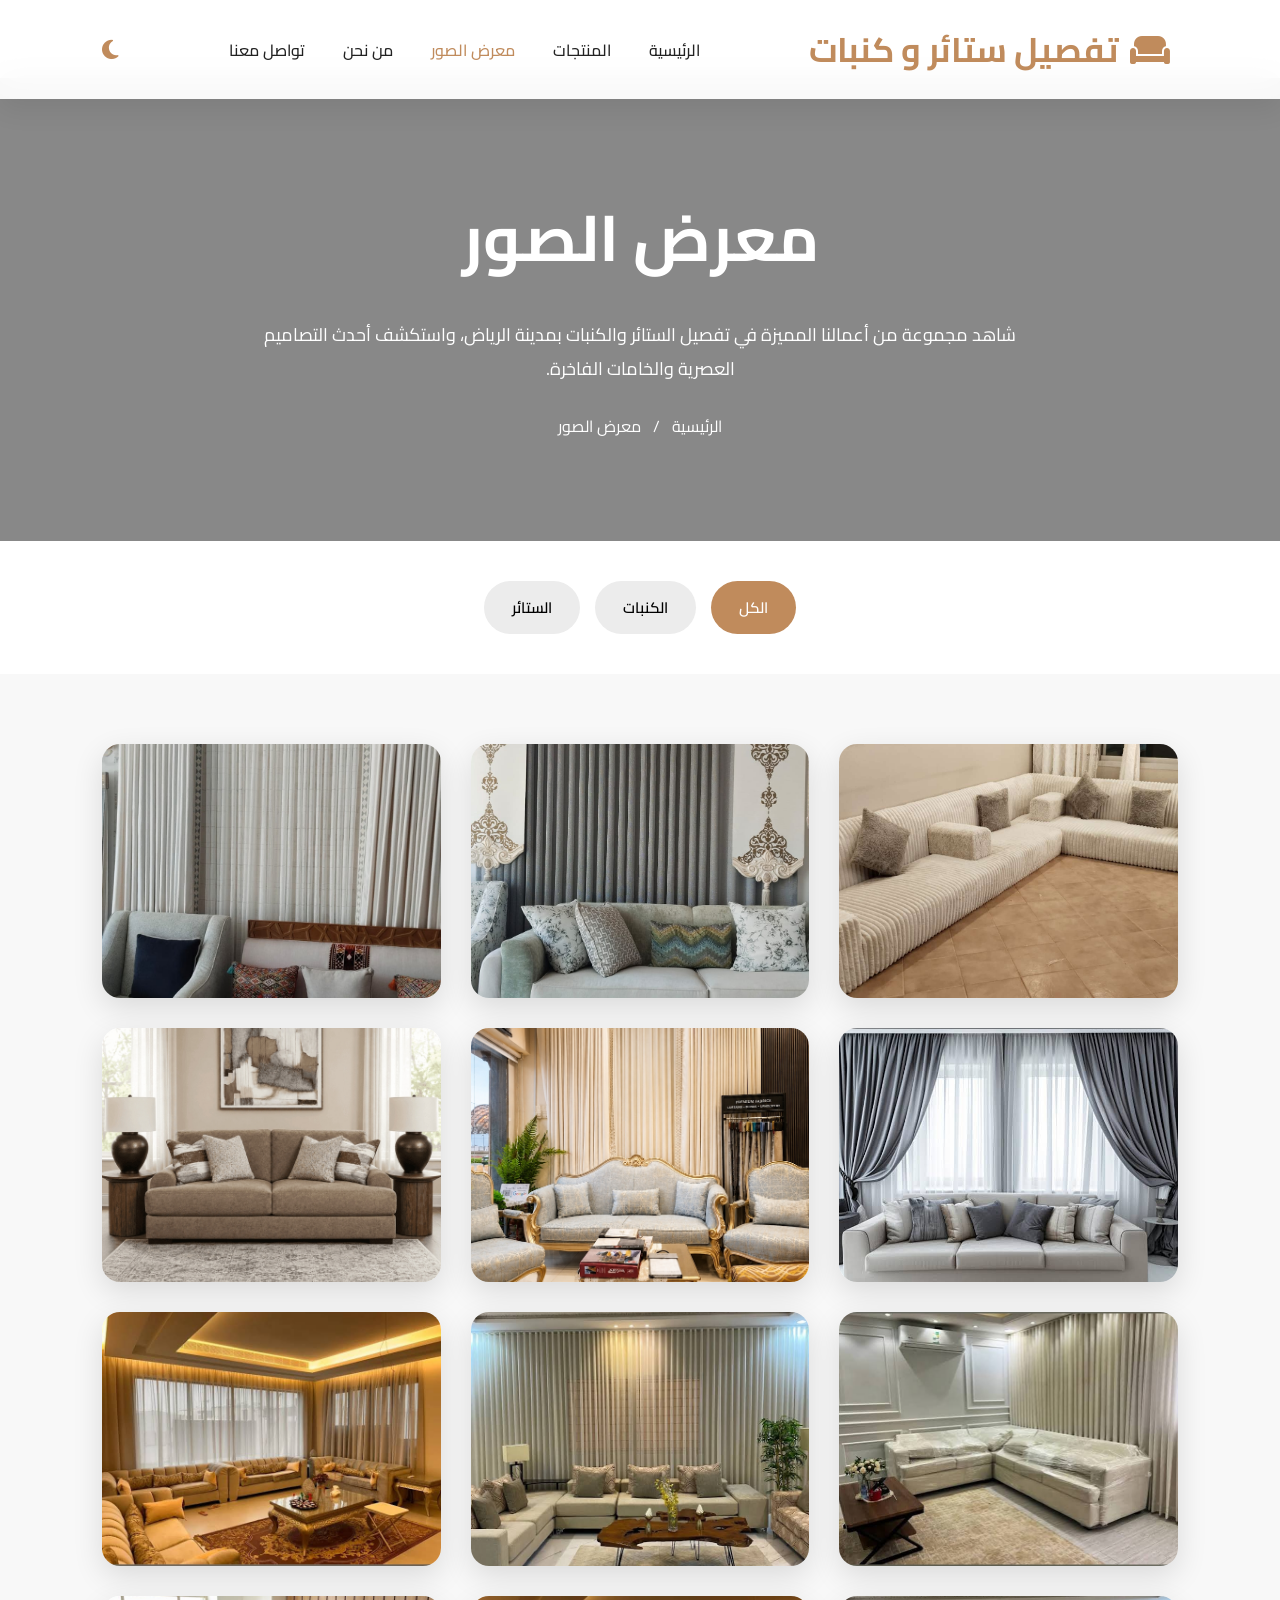
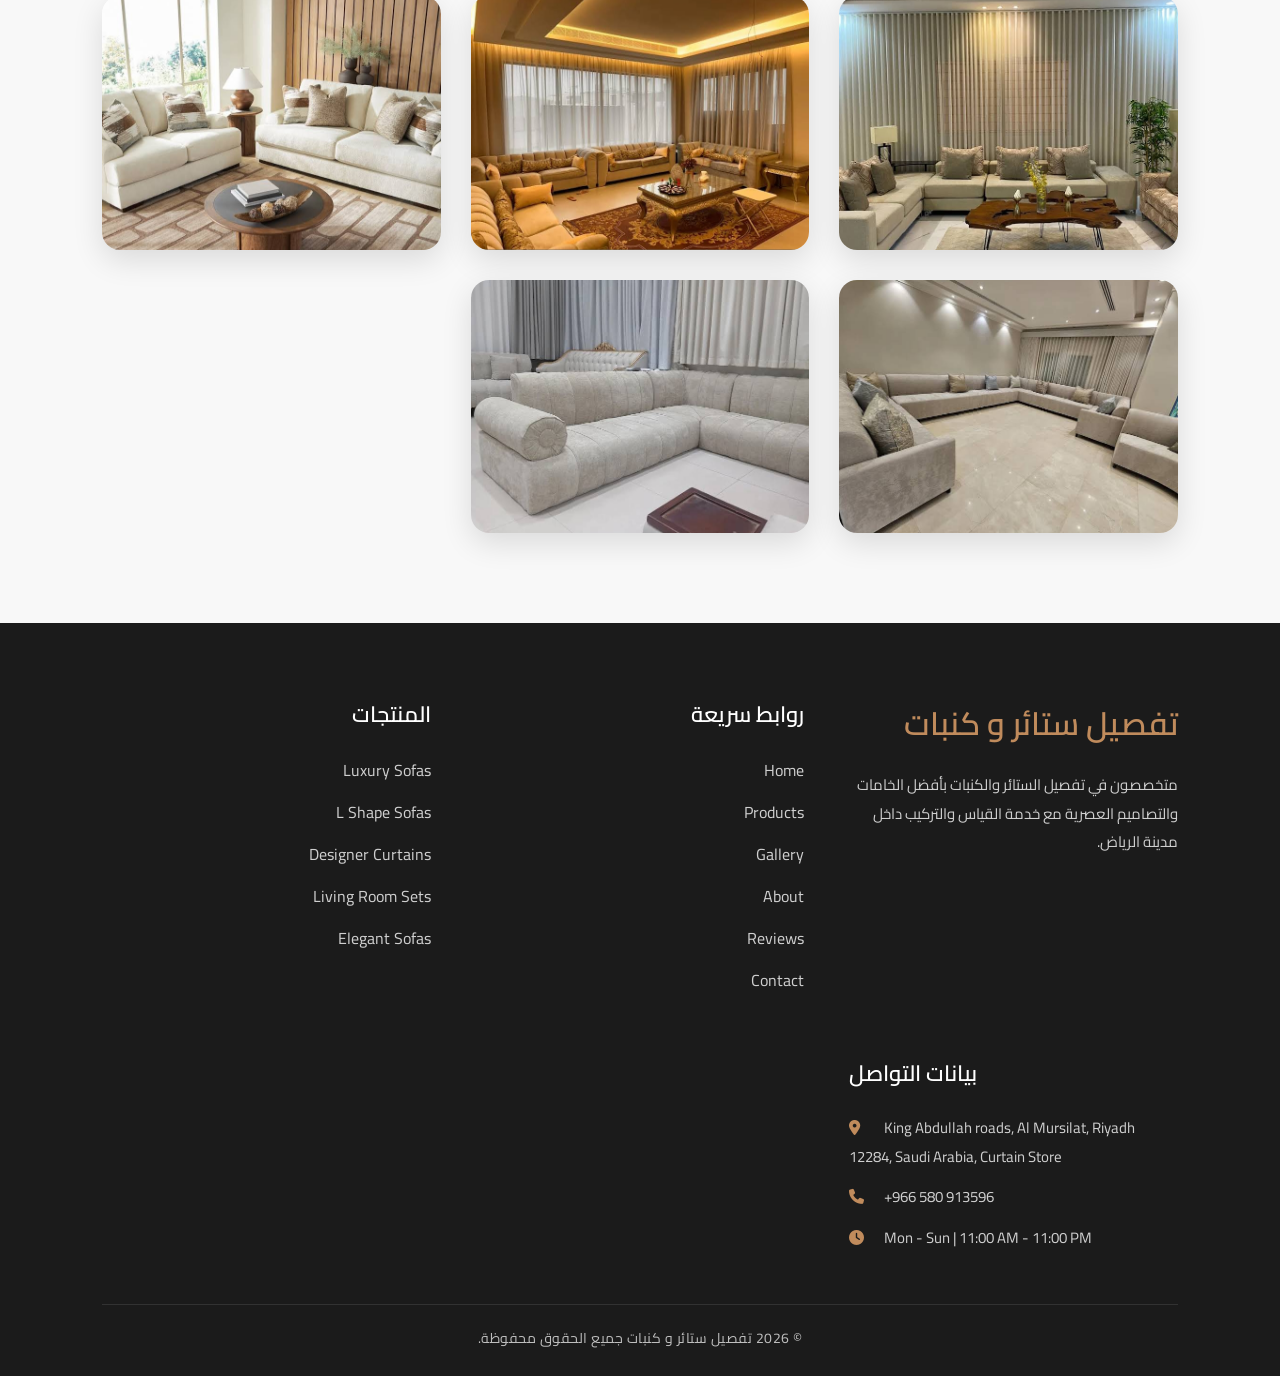
<file: gallery.html>
<!DOCTYPE html>
<html lang="ar" dir="rtl">

<head>

    <meta charset="UTF-8">

    <meta name="viewport" content="width=device-width, initial-scale=1.0">

    <title>

        معرض الصور | تفصيل ستائر و كنبات بالرياض

    </title>

    <meta name="description"
        content="شاهد معرض أعمالنا في تفصيل الستائر والكنبات بالرياض، واستكشف أحدث التصاميم العصرية والخامات الفاخرة التي تناسب جميع أنواع الديكورات المنزلية.">

    <meta name="keywords"
        content="معرض ستائر بالرياض, معرض كنبات بالرياض, تفصيل ستائر, تفصيل كنبات, ستائر مودرن بالرياض, كنبات مودرن بالرياض, محل أثاث بالرياض">

    <meta name="author" content="تفصيل ستائر و كنبات">

    <meta name="robots" content="index,follow,max-image-preview:large">

    <meta name="theme-color" content="#C08B5C">

    <link rel="canonical" href="https://your-domain.com/gallery.html">

    <!-- Open Graph -->

    <meta property="og:title" content="معرض الصور | تفصيل ستائر و كنبات">

    <meta property="og:description" content="استكشف أحدث أعمالنا في تفصيل الستائر والكنبات بمدينة الرياض.">

    <meta property="og:type" content="website">

    <meta property="og:image" content="pics/1. 20260625IMG-20260625-WA0006.jpg">

    <meta property="og:url" content="https://your-domain.com/gallery.html">

    <!-- Twitter -->

    <meta name="twitter:card" content="summary_large_image">

    <meta name="twitter:title" content="معرض الصور | تفصيل ستائر و كنبات">

    <meta name="twitter:description" content="شاهد أحدث أعمالنا في الستائر والكنبات بالرياض.">

    <!-- Google Font -->

    <link href="https://fonts.googleapis.com/css2?family=Cairo:wght@300;400;500;600;700;800&display=swap"
        rel="stylesheet">

    <link rel="stylesheet" href="style.css">

    <link rel="stylesheet" href="gallery.css">

    <link rel="stylesheet" href="https://cdnjs.cloudflare.com/ajax/libs/font-awesome/6.5.2/css/all.min.css">

    <link rel="icon"
        href="data:image/svg+xml,<svg xmlns='http://www.w3.org/2000/svg' viewBox='0 0 100 100'><text y='.9em' font-size='90'>🛋️</text></svg>">

    <!-- Structured Data -->

    <script type="application/ld+json">

{

"@context":"https://schema.org",

"@type":"FurnitureStore",

"name":"تفصيل ستائر و كنبات",

"url":"https://your-domain.com",

"image":"pics/1. 20260625IMG-20260625-WA0006.jpg",

"telephone":"+966580913596",

"address":{

"@type":"PostalAddress",

"streetAddress":"Prince Abdulmuhsin Ibn Jalwai",

"addressLocality":"Riyadh",

"addressCountry":"SA"

},

"openingHours":"Sa-Fr 11:00-23:00"

}

</script>

</head>

<body class="body-fix">

    <!--==========================
        Header
===========================-->

    <header>

        <nav class="navbar">

            <div class="logo">

                <i class="fa-solid fa-couch"></i>

                تفصيل ستائر و كنبات

            </div>

            <ul class="nav-links">

                <li>

                    <a href="index.html">

                        الرئيسية

                    </a>

                </li>

                <li>

                    <a href="index.html#products">

                        المنتجات

                    </a>

                </li>

                <li>

                    <a href="gallery.html" class="active">

                        معرض الصور

                    </a>

                </li>

                <li>

                    <a href="index.html#about">

                        من نحن

                    </a>

                </li>

                <li>

                    <a href="index.html#contact">

                        تواصل معنا

                    </a>

                </li>

            </ul>

            <div class="nav-icons">

                <button id="themeBtn">

                    <i class="fa-solid fa-moon"></i>

                </button>

                <div class="menu-btn">

                    <i class="fa-solid fa-bars"></i>

                </div>

            </div>

        </nav>

    </header>

    <!--==========================
      Hero Section
===========================-->

    <section class="gallery-hero">

        <div class="gallery-overlay"></div>

        <div class="gallery-hero-content">

            <h1>

                معرض الصور

            </h1>

            <p>

                شاهد مجموعة من أعمالنا المميزة في تفصيل الستائر والكنبات بمدينة الرياض، واستكشف أحدث التصاميم العصرية
                والخامات الفاخرة.

            </p>

            <div class="breadcrumb">

                <a href="index.html">

                    الرئيسية

                </a>

                <span>

                    /

                </span>

                معرض الصور

            </div>

        </div>

    </section>
    <!--==========================
      Gallery Filters
===========================-->

    <section class="gallery-filter">

        <div class="filter-wrapper">

            <button class="gallery-filter-btn active" data-filter="all">

                الكل

            </button>

            <button class="gallery-filter-btn" data-filter="sofa">

                الكنبات

            </button>

            <button class="gallery-filter-btn" data-filter="curtain">

                الستائر

            </button>

        </div>

    </section>

    <!--==========================
      Gallery Grid
===========================-->

    <section class="gallery-page">

        <div class="gallery-grid">

            <!-- 1 -->

            <div class="gallery-box sofa">

                <img src="pics/1. 20260625IMG-20260625-WA0006.jpg" alt="كنبة مودرن بالرياض" loading="lazy">

                <div class="gallery-content">

                    <h3>

                        كنبة مودرن

                    </h3>

                    <p>

                        تصميم عصري وجودة عالية

                    </p>

                    <i class="fas fa-search-plus" aria-hidden="true"></i>

                </div>

            </div>

            <!-- 2 -->

            <div class="gallery-box sofa">

                <img src="pics/2. 20260625IMG-20260625-WA0009.jpg" alt="كنبة فاخرة بالرياض" loading="lazy">

                <div class="gallery-content">

                    <h3>

                        كنبة فاخرة

                    </h3>

                    <p>

                        خامات ممتازة وتشطيب راقٍ

                    </p>

                    <i class="fas fa-search-plus" aria-hidden="true"></i>

                </div>

            </div>

            <!-- 3 -->

            <div class="gallery-box curtain">

                <img src="pics/3. 20260625IMG-20260625-WA0010.jpg" alt="ستائر مودرن بالرياض" loading="lazy">

                <div class="gallery-content">

                    <h3>

                        ستائر مودرن

                    </h3>

                    <p>

                        أناقة تناسب جميع المنازل

                    </p>

                    <i class="fas fa-search-plus" aria-hidden="true"></i>

                </div>

            </div>

            <!-- 4 -->

            <div class="gallery-box sofa">

                <img src="pics/4. 20260625Screenshot_20260625-170125.jpg" alt="ديكور داخلي بالرياض" loading="lazy">

                <div class="gallery-content">

                    <h3>

                        ديكور داخلي

                    </h3>

                    <p>

                        لمسة فخامة للمنازل

                    </p>

                    <i class="fas fa-search-plus" aria-hidden="true"></i>

                </div>

            </div>

            <!-- 5 -->

            <div class="gallery-box curtain">

                <img src="pics/5. 20260625Screenshot_20260625-170539.jpg" alt="ستارة فاخرة بالرياض" loading="lazy">

                <div class="gallery-content">

                    <h3>

                        ستارة فاخرة

                    </h3>

                    <p>

                        خامات راقية وتصميم أنيق

                    </p>

                    <i class="fas fa-search-plus" aria-hidden="true"></i>

                </div>

            </div>

            <!-- 6 -->

            <div class="gallery-box sofa">

                <img src="pics/6. 20260625Screenshot_20260625-170552.jpg" alt="كنبة زاوية بالرياض" loading="lazy">

                <div class="gallery-content">

                    <h3>

                        كنبة زاوية

                    </h3>

                    <p>

                        راحة وأناقة في آنٍ واحد

                    </p>

                    <i class="fas fa-search-plus" aria-hidden="true"></i>

                </div>

            </div>

            <!-- 7 -->

            <div class="gallery-box sofa">

                <img src="pics/7. 20260625Screenshot_20260625-170606.jpg" alt="كنبة مودرن فاخرة بالرياض" loading="lazy">

                <div class="gallery-content">

                    <h3>

                        كنبة مودرن

                    </h3>

                    <p>

                        تصميم فاخر للمجالس

                    </p>

                    <i class="fas fa-search-plus" aria-hidden="true"></i>

                </div>

            </div>

            <!-- 8 -->

            <div class="gallery-box curtain">

                <img src="pics/8. 20260625Screenshot_20260625-170622.jpg" alt="ستائر فاخرة بالرياض" loading="lazy">

                <div class="gallery-content">

                    <h3>

                        ستائر فاخرة

                    </h3>

                    <p>

                        تشطيبات احترافية

                    </p>

                    <i class="fas fa-search-plus" aria-hidden="true"></i>

                </div>

            </div>

            <!-- 9 -->

            <div class="gallery-box sofa">

                <img src="pics/9. 20260625Screenshot_20260625-170641.jpg" alt="غرفة طعام بالرياض" loading="lazy">

                <div class="gallery-content">

                    <h3>

                        غرفة طعام

                    </h3>

                    <p>

                        تصميم راقٍ وعصري

                    </p>

                    <i class="fas fa-search-plus" aria-hidden="true"></i>

                </div>

            </div>

            <!-- 10 -->

            <div class="gallery-box sofa">

                <img src="pics/10. 20260625Screenshot_20260625-181428.jpg" alt="ديكور منزلي بالرياض" loading="lazy">

                <div class="gallery-content">

                    <h3>

                        ديكور منزلي

                    </h3>

                    <p>

                        أناقة لكل منزل

                    </p>

                    <i class="fas fa-search-plus" aria-hidden="true"></i>

                </div>

            </div>

            <!-- 11 -->

            <div class="gallery-box sofa">

                <img src="pics/11. 20260625Screenshot_20260625-181456.jpg" alt="أثاث فاخر بالرياض" loading="lazy">

                <div class="gallery-content">

                    <h3>

                        أثاث فاخر

                    </h3>

                    <p>

                        تصاميم حديثة

                    </p>

                    <i class="fas fa-search-plus" aria-hidden="true"></i>

                </div>

            </div>

            <!-- 12 -->

            <div class="gallery-box sofa">

                <img src="pics/12. 20260625Screenshot_20260625-181534.jpg" alt="غرفة معيشة مودرن بالرياض"
                    loading="lazy">

                <div class="gallery-content">

                    <h3>

                        غرفة معيشة

                    </h3>

                    <p>

                        تصميم مريح وأنيق

                    </p>

                    <i class="fas fa-search-plus" aria-hidden="true"></i>

                </div>

            </div>

            <!-- 13 -->

            <div class="gallery-box sofa">

                <img src="pics/13. 20260625Screenshot_20260625-181552.jpg" alt="كنبة كلاسيكية بالرياض" loading="lazy">

                <div class="gallery-content">

                    <h3>

                        كنبة كلاسيكية

                    </h3>

                    <p>

                        تصميم يجمع بين الأصالة والفخامة

                    </p>

                    <i class="fas fa-search-plus" aria-hidden="true"></i>

                </div>

            </div>

            <!-- 14 -->

            <div class="gallery-box sofa">

                <img src="pics/14. 20260625Screenshot_20260625-181621.jpg" alt="كنبة بتصميم فاخر بالرياض"
                    loading="lazy">

                <div class="gallery-content">

                    <h3>

                        كنبة بتصميم فاخر

                    </h3>

                    <p>

                        جودة عالية وتشطيب مميز

                    </p>

                    <i class="fas fa-search-plus" aria-hidden="true"></i>

                </div>

            </div>



            <div class="lightbox" role="dialog" aria-modal="true" aria-label="معرض الصور">

                <span class="close-lightbox" aria-label="إغلاق">

                    &times;

                </span>

                <img class="lightbox-image" alt="صورة مكبرة من معرض الأعمال">

                <button class="prev-image" aria-label="الصورة السابقة">

                    <i class="fas fa-chevron-left"></i>

                </button>

                <button class="next-image" aria-label="الصورة التالية">

                    <i class="fas fa-chevron-right"></i>

                </button>

            </div>
        </div>
    </section>


        <!--=================================
            Footer
==================================-->

        <footer class="footer footer-fix">

            <div class="footer-container">

                <!-- Company -->

                <div class="footer-box">

                    <h2>تفصيل ستائر و كنبات</h2>

                    <p>
                        متخصصون في تفصيل الستائر والكنبات بأفضل الخامات والتصاميم العصرية مع خدمة القياس والتركيب
                        داخل مدينة
                        الرياض.
                    </p>
                    <!--  -->
                    <!-- <div class="social-links"> -->
                    <!--  -->
                    <!-- <a href="#"><i class="fab fa-facebook-f"></i></a> -->
                    <!--  -->
                    <!-- <a href="#"><i class="fab fa-instagram"></i></a> -->
                    <!--  -->
                    <!-- <a href="#"><i class="fab fa-whatsapp"></i></a> -->
                    <!--  -->
                    <!-- <a href="#"><i class="fab fa-youtube"></i></a> -->
                    <!--  -->
                    <!-- </div> -->

                </div>

                <!-- Quick Links -->

                <div class="footer-box">

                    <h3>روابط سريعة</h3>

                    <ul>

                        <li><a href="#home">Home</a></li>

                        <li><a href="#products">Products</a></li>

                        <li><a href="#gallery">Gallery</a></li>

                        <li><a href="#about">About</a></li>

                        <li><a href="#reviews">Reviews</a></li>

                        <li><a href="#contact">Contact</a></li>

                    </ul>

                </div>

                <!-- Products -->

                <div class="footer-box">

                    <h3>المنتجات</h3>

                    <ul>

                        <li><a href="#">Luxury Sofas</a></li>

                        <li><a href="#">L Shape Sofas</a></li>

                        <li><a href="#">Designer Curtains</a></li>

                        <li><a href="#">Living Room Sets</a></li>

                        <li><a href="#">Elegant Sofas</a></li>

                    </ul>

                </div>

                <!-- Contact -->

                <div dir="ltr" class="footer-box">

                    <h3>بيانات التواصل</h3>

                    <p>

                        <i class="fas fa-location-dot"></i>
                        King Abdullah roads, Al Mursilat, Riyadh 12284, Saudi Arabia, Curtain Store

                    </p>

                    <p>

                        <i class="fas fa-phone"></i>
                       +966 580 913596

                    </p>


                    <p>

                        <i class="fas fa-clock"></i>
                        Mon - Sun | 11:00 AM - 11:00 PM

                    </p>

                </div>

            </div>

            <hr>

            <div class="footer-bottom">

                <p>

                    © 2026 تفصيل ستائر و كنبات
                    جميع الحقوق محفوظة.

                </p>

            </div>

        </footer>

        <script src="gallery.js"></script>

</body>

</html>
</file>
<file: style.css>
/*====================================
        GOOGLE FONT
====================================*/

@import url('https://fonts.googleapis.com/css2?family=Cairo:wght@400;500;600;700&display=swap');

/*====================================
        CSS VARIABLES
====================================*/

:root{

--primary:#C08B5C;
--secondary:#8B5E3C;
--accent:#F7EFE5;
--white:#ffffff;
--black:#1B1B1B;
--gray:#666666;
--light:#F9F9F9;
--shadow:0 10px 30px rgba(0,0,0,.12);
--radius:18px;
--transition:.35s ease;

}

/* Dark Mode */

body.dark{

--primary:#D7A97B;
--secondary:#A87A53;
--accent:#202020;
--white:#121212;
--black:#F5F5F5;
--gray:#D0D0D0;
--light:#1A1A1A;

}

/*====================================
        RESET
====================================*/

*{
margin:0;
padding:0;
box-sizing:border-box;
font-family:'Cairo',sans-serif;
scroll-behavior:smooth;
}

body{

background:var(--light);
color:var(--black);
overflow-x:hidden;
transition:.4s;

}

img{

width:100%;
display:block;

}

a{

text-decoration:none;

}

ul{

list-style:none;

}

section{

padding:90px 8%;

}

/*====================================
        CUSTOM SCROLLBAR
====================================*/

::-webkit-scrollbar{

width:10px;

}

::-webkit-scrollbar-track{

background:#ececec;

}

::-webkit-scrollbar-thumb{

background:var(--primary);
border-radius:30px;

}

::-webkit-scrollbar-thumb:hover{

background:var(--secondary);

}

/*====================================
        LOADER
====================================*/

#loader{

position:fixed;
top:0;
left:0;
width:100%;
height:100vh;
background:#ffffff;
display:flex;
justify-content:center;
align-items:center;
z-index:99999;

}

.spinner{

width:60px;
height:60px;
border:6px solid #eee;
border-top:6px solid var(--primary);
border-radius:50%;
animation:spin 1s linear infinite;

}

@keyframes spin{

100%{

transform:rotate(360deg);

}

}

/*====================================
        SCROLL PROGRESS
====================================*/

#progressBar{

position:fixed;
top:0;
left:0;
height:4px;
width:0%;
background:linear-gradient(to right,var(--primary),var(--secondary));
z-index:9999;

}

/*====================================
        BUTTONS
====================================*/

.btn{

display:inline-block;
padding:15px 35px;
border-radius:50px;
font-weight:600;
transition:var(--transition);
cursor:pointer;

}

.primary{

background:var(--primary);
color:#fff;

}

.primary:hover{

background:var(--secondary);
transform:translateY(-4px);

}

.secondary{

border:2px solid #fff;
color:#fff;

}

.secondary:hover{

background:#fff;
color:var(--primary);

}

/*====================================
        SECTION TITLE
====================================*/

.section-title{

text-align:center;
margin-bottom:60px;

}

.section-title h2{

font-size:42px;
margin-bottom:12px;

}

.section-title p{

color:var(--gray);

}

/*====================================
        HEADER
====================================*/

header{

position:fixed;
width:100%;
top:0;
left:0;
z-index:999;
transition:.4s;

}

.navbar{

display:flex;
justify-content:space-between;
align-items:center;
padding:20px 8%;
background:rgba(255,255,255,.85);
backdrop-filter:blur(18px);
box-shadow:var(--shadow);

}

.logo{

font-size:28px;
font-weight:700;
color:var(--primary);

}

.logo i{

margin-right:8px;

}

.nav-links{

display:flex;
gap:35px;

}

.nav-links a{

color:var(--black);
font-weight:500;
position:relative;

}

.nav-links a::after{

content:"";
position:absolute;
left:0;
bottom:-5px;
width:0;
height:2px;
background:var(--primary);
transition:.3s;

}

.nav-links a:hover::after{

width:100%;

}

.nav-icons{

display:flex;
align-items:center;
gap:20px;

}

#themeBtn{

border:none;
background:none;
font-size:22px;
cursor:pointer;
color:var(--primary);

}

.menu-btn{

display:none;
font-size:28px;
cursor:pointer;

}

/*====================================
        HERO
====================================*/

.hero{

height:100vh;
display:flex;
justify-content:center;
align-items:center;
text-align:center;
position:relative;
background:url("https://plus.unsplash.com/premium_photo-1761053895786-5cd0c35206e7?q=80&w=871&auto=format&fit=crop&ixlib=rb-4.1.0&ixid=M3wxMjA3fDB8MHxwaG90by1wYWdlfHx8fGVufDB8fHx8fA%3D%3D") center/cover;
color:#fff;

}
.see-more {
    background-color: #fff;
    opacity: 0.8;
    display: flex;
    align-items: center;
    justify-content: center;
    font-size: 18px;
}

.overlay{

position:absolute;
inset:0;
background:rgba(0,0,0,.55);

}

.hero-content{

position:relative;
z-index:2;
max-width:850px;

}

.hero-content h1{

font-size:65px;
line-height:1.2;
margin-bottom:25px;

}

.hero-content p{

font-size:19px;
margin-bottom:35px;
color:#f1f1f1;

}

.hero-buttons{

display:flex;
justify-content:center;
gap:20px;
flex-wrap:wrap;

}
/*====================================
        SEARCH SECTION
====================================*/

.search-section{
    background: var(--accent);
    padding:60px 8%;
}

.search-box{
    max-width:700px;
    margin:auto;
    display:flex;
    align-items:center;
    background:#fff;
    border-radius:60px;
    overflow:hidden;
    box-shadow:var(--shadow);
}

.search-box input{
    flex:1;
    border:none;
    outline:none;
    padding:18px 25px;
    font-size:17px;
    background:transparent;
    color:var(--black);
}

.search-box button{
    width:70px;
    height:60px;
    border:none;
    background:var(--primary);
    color:#fff;
    cursor:pointer;
    font-size:20px;
    transition:var(--transition);
}

.search-box button:hover{
    background:var(--secondary);
}

/*====================================
        FEATURED CATEGORIES
====================================*/

.categories{
    background:var(--light);
}

.category-container{
    display:grid;
    grid-template-columns:repeat(auto-fit,minmax(320px,1fr));
    gap:35px;
}

.category-card{
    background:#fff;
    border-radius:var(--radius);
    overflow:hidden;
    box-shadow:var(--shadow);
    transition:var(--transition);
}

.category-card:hover{
    transform:translateY(-10px);
}

.category-card img{
    width:100%;
    height:260px;
    object-fit:cover;
    transition:.5s;
}

.category-card:hover img{
    transform:scale(1.08);
}

.category-info{
    padding:28px;
}

.category-info h3{
    font-size:28px;
    margin-bottom:15px;
    color:var(--primary);
}

.category-info p{
    color:var(--gray);
    line-height:1.8;
    margin-bottom:20px;
}

.category-info a{
    display:inline-flex;
    align-items:center;
    gap:8px;
    color:var(--primary);
    font-weight:600;
    transition:var(--transition);
}

.category-info a::after{
    content:"→";
    transition:.3s;
}

.category-info a:hover{
    color:var(--secondary);
}

.category-info a:hover::after{
    transform:translateX(6px);
}

/*====================================
        SMALL ANIMATION
====================================*/

.category-card{
    animation:fadeUp .8s ease;
}

@keyframes fadeUp{

    from{
        opacity:0;
        transform:translateY(40px);
    }

    to{
        opacity:1;
        transform:translateY(0);
    }

}
/*====================================
            PRODUCTS
====================================*/

.products{
    background:var(--accent);
}

.filter-buttons{
    display:flex;
    justify-content:center;
    align-items:center;
    gap:15px;
    flex-wrap:wrap;
    margin-bottom:50px;
}

.filter-btn{
    padding:12px 28px;
    border:none;
    border-radius:50px;
    background:#ffffff;
    color:var(--black);
    font-size:15px;
    font-weight:600;
    cursor:pointer;
    box-shadow:var(--shadow);
    transition:var(--transition);
}

.filter-btn:hover{
    background:var(--primary);
    color:#fff;
    transform:translateY(-3px);
}

.filter-btn.active{
    background:var(--primary);
    color:#fff;
}

.product-container{
    display:grid;
    grid-template-columns:repeat(auto-fit,minmax(280px,1fr));
    gap:30px;
}

/*====================================
        PRODUCT CARD
====================================*/

.product-card{
    background:#fff;
    border-radius:var(--radius);
    overflow:hidden;
    box-shadow:var(--shadow);
    transition:var(--transition);
    position:relative;
}

.product-card:hover{
    transform:translateY(-12px);
}

.product-card img{
    width:100%;
    height:260px;
    object-fit:cover;
    transition:.5s;
}

.product-card:hover img{
    transform:scale(1.08);
}

.product-info{
    padding:25px;
}

.product-info h3{
    font-size:24px;
    margin-bottom:10px;
    color:var(--primary);
}

.product-info p{
    color:var(--gray);
    line-height:1.7;
    margin-bottom:18px;
}

.product-info h4{
    font-size:28px;
    color:var(--secondary);
    margin-bottom:20px;
    font-weight:700;
}

/*====================================
        PRODUCT BUTTON
====================================*/

.product-info button{
    width:100%;
    padding:14px;
    border:none;
    border-radius:50px;
    background:var(--primary);
    color:#fff;
    font-size:16px;
    font-weight:600;
    cursor:pointer;
    transition:var(--transition);
}

.product-info button:hover{
    background:var(--secondary);
    transform:translateY(-2px);
}

/*====================================
        PRODUCT BADGE
====================================*/

.product-card::before{
    content:"New";
    position:absolute;
    top:18px;
    left:18px;
    background:#e53935;
    color:#fff;
    padding:6px 14px;
    border-radius:30px;
    font-size:12px;
    font-weight:600;
    letter-spacing:.5px;
}

/*====================================
        PRODUCT SHADOW
====================================*/

.product-card:hover{
    box-shadow:
        0 20px 40px rgba(0,0,0,.18);
}

/*====================================
        PRODUCT IMAGE OVERLAY
====================================*/

.product-card::after{
    content:"";
    position:absolute;
    inset:0;
    background:linear-gradient(
        to top,
        rgba(0,0,0,.05),
        transparent 40%
    );
    pointer-events:none;
}

/*====================================
        PRODUCT ANIMATION
====================================*/

.product-card{
    animation:productFade .8s ease;
}

@keyframes productFade{

    from{
        opacity:0;
        transform:translateY(40px);
    }

    to{
        opacity:1;
        transform:translateY(0);
    }

}/*====================================
            ABOUT SECTION
====================================*/

.about{
    display:grid;
    grid-template-columns:repeat(auto-fit,minmax(350px,1fr));
    gap:60px;
    align-items:center;
    background:var(--light);
}

.about-image img{
    border-radius:var(--radius);
    box-shadow:var(--shadow);
    transition:.5s;
}

.about-image img:hover{
    transform:scale(1.03);
}

.about-content h2{
    font-size:42px;
    margin-bottom:20px;
    color:var(--primary);
}

.about-content p{
    font-size:17px;
    line-height:1.9;
    color:var(--gray);
    margin-bottom:20px;
}

.about-content .btn{
    margin-top:15px;
}

/*====================================
        WHY CHOOSE US
====================================*/

.features{
    background:var(--accent);
}

.feature-container{
    display:grid;
    grid-template-columns:repeat(auto-fit,minmax(250px,1fr));
    gap:30px;
}

.feature-box{
    background:#fff;
    padding:40px 30px;
    text-align:center;
    border-radius:var(--radius);
    box-shadow:var(--shadow);
    transition:var(--transition);
}

.feature-box:hover{
    transform:translateY(-10px);
    box-shadow:0 20px 45px rgba(0,0,0,.15);
}

.feature-box i{
    font-size:55px;
    color:var(--primary);
    margin-bottom:20px;
}

.feature-box h3{
    font-size:24px;
    margin-bottom:15px;
    color:var(--black);
}

.feature-box p{
    color:var(--gray);
    line-height:1.8;
}

/*====================================
        STATISTICS SECTION
====================================*/

.stats{
    background:linear-gradient(
        135deg,
        var(--primary),
        var(--secondary)
    );
    color:#fff;
    display:grid;
    grid-template-columns:repeat(auto-fit,minmax(220px,1fr));
    gap:30px;
    text-align:center;
}

.stat-box{
    padding:35px 20px;
}

.stat-box h2{
    font-size:55px;
    margin-bottom:10px;
    font-weight:700;
}

.stat-box p{
    font-size:18px;
    letter-spacing:1px;
}

/*====================================
        HOVER EFFECT
====================================*/

.stat-box:hover{
    transform:translateY(-6px);
    transition:.3s;
}

/*====================================
        ANIMATION
====================================*/

.feature-box,
.about-image,
.about-content,
.stat-box{
    animation:fadeUp .8s ease;
}
/*====================================
            GALLERY SECTION
====================================*/

.gallery{
    background:var(--light);
}

.gallery-container{
    display:grid;
    grid-template-columns:repeat(auto-fit,minmax(300px,1fr));
    gap:25px;
}

.gallery-item{
    position:relative;
    overflow:hidden;
    border-radius:var(--radius);
    box-shadow:var(--shadow);
    cursor:pointer;
    background:#fff;
}

.gallery-item img{
    width:100%;
    height:280px;
    object-fit:cover;
    transition:.6s ease;
}

/* Dark Overlay */

.gallery-item::before{
    content:"";
    position:absolute;
    inset:0;
    background:rgba(0,0,0,.25);
    opacity:0;
    transition:.4s;
    z-index:1;
}

/* Search Icon */

.gallery-item::after{
    content:"\f00e";
    font-family:"Font Awesome 6 Free";
    font-weight:900;
    position:absolute;
    top:50%;
    left:50%;
    transform:translate(-50%,-50%) scale(.5);
    color:#fff;
    font-size:34px;
    opacity:0;
    transition:.4s;
    z-index:2;
}

/* Hover Effects */

.gallery-item:hover img{

    transform:scale(1.12);

}

.gallery-item:hover::before{

    opacity:1;

}

.gallery-item:hover::after{

    opacity:1;
    transform:translate(-50%,-50%) scale(1);

}

/*====================================
        GALLERY ANIMATION
====================================*/

.gallery-item{

    animation:galleryFade .8s ease;

}

@keyframes galleryFade{

    from{

        opacity:0;
        transform:translateY(45px);

    }

    to{

        opacity:1;
        transform:translateY(0);

    }

}

/*====================================
      GALLERY IMAGE SHADOW
====================================*/

.gallery-item:hover{

    box-shadow:0 20px 40px rgba(0,0,0,.18);

}

/*====================================
      GALLERY BORDER EFFECT
====================================*/

.gallery-item{

    border:3px solid transparent;
    transition:var(--transition);

}

.gallery-item:hover{

    border-color:var(--primary);

}
/*====================================
        TESTIMONIALS SECTION
====================================*/

.reviews{
    background:var(--accent);
}

.review-container{
    display:grid;
    grid-template-columns:repeat(auto-fit,minmax(320px,1fr));
    gap:30px;
}

.review-card{
    background:#fff;
    padding:35px 30px;
    text-align:center;
    border-radius:var(--radius);
    box-shadow:var(--shadow);
    transition:var(--transition);
    position:relative;
    overflow:hidden;
}

.review-card:hover{
    transform:translateY(-10px);
    box-shadow:0 20px 45px rgba(0,0,0,.15);
}

/* Customer Image */

.review-card img{
    width:100px;
    height:100px;
    border-radius:50%;
    object-fit:cover;
    margin:0 auto 20px;
    border:5px solid var(--primary);
}

/* Customer Name */

.review-card h3{
    font-size:24px;
    color:var(--black);
    margin-bottom:12px;
}

/* Star Ratings */

.stars{
    margin-bottom:18px;
}

.stars i{
    color:#FFD700;
    margin:0 2px;
    font-size:18px;
}

/* Review Text */

.review-card p{
    color:var(--gray);
    line-height:1.8;
    font-size:15px;
}

/* Decorative Quote */

.review-card::before{
    content:"❝";
    position:absolute;
    top:15px;
    left:20px;
    font-size:70px;
    color:rgba(192,139,92,.15);
    font-weight:bold;
}

/* Hover Border */

.review-card::after{
    content:"";
    position:absolute;
    left:0;
    bottom:0;
    width:100%;
    height:5px;
    background:var(--primary);
    transform:scaleX(0);
    transform-origin:left;
    transition:var(--transition);
}

.review-card:hover::after{
    transform:scaleX(1);
}

/* Animation */

.review-card{
    animation:reviewFade .8s ease;
}

@keyframes reviewFade{

    from{
        opacity:0;
        transform:translateY(40px);
    }

    to{
        opacity:1;
        transform:translateY(0);
    }

}
/*====================================
            FAQ SECTION
====================================*/

.faq{
    background:var(--light);
}

.faq-container{
    max-width:900px;
    margin:auto;
}

.faq-item{
    background:#fff;
    border-radius:var(--radius);
    margin-bottom:20px;
    overflow:hidden;
    box-shadow:var(--shadow);
    transition:var(--transition);
}

.faq-item:hover{
    transform:translateY(-3px);
}

/*====================================
        FAQ QUESTION
====================================*/

.faq-question{
    width:100%;
    background:#fff;
    border:none;
    outline:none;
    cursor:pointer;
    padding:22px 25px;
    display:flex;
    justify-content:space-between;
    align-items:center;
    font-size:18px;
    font-weight:600;
    color:var(--black);
    transition:var(--transition);
}

.faq-question:hover{
    background:rgba(192,139,92,.08);
    color:var(--primary);
}

.faq-question i{
    color:var(--primary);
    font-size:18px;
    transition:transform .3s ease;
}

/*====================================
        FAQ ANSWER
====================================*/

.faq-answer{
    max-height:0;
    overflow:hidden;
    transition:max-height .4s ease;
    background:#fafafa;
}

.faq-answer p{
    padding:0 25px 22px;
    color:var(--gray);
    line-height:1.8;
    font-size:15px;
}

/*====================================
        ACTIVE FAQ
====================================*/

.faq-item.active .faq-answer{
    max-height:250px;
}

.faq-item.active .faq-question{
    color:var(--primary);
}

.faq-item.active .faq-question i{
    transform:rotate(45deg);
}

/*====================================
        FAQ ANIMATION
====================================*/

.faq-item{
    animation:faqFade .8s ease;
}

@keyframes faqFade{

    from{
        opacity:0;
        transform:translateY(35px);
    }

    to{
        opacity:1;
        transform:translateY(0);
    }

}
/*====================================
        CONTACT SECTION
====================================*/

.contact{
    background:var(--accent);
}

.contact-container{
    display:grid;
    grid-template-columns:repeat(auto-fit,minmax(340px,1fr));
    gap:40px;
    align-items:start;
}

/*====================================
        CONTACT INFO
====================================*/

.contact-info{
    display:grid;
    gap:25px;
}

.info-box{
    background:#fff;
    padding:25px;
    border-radius:var(--radius);
    box-shadow:var(--shadow);
    transition:var(--transition);
    text-align:center;
}

.info-box:hover{
    transform:translateY(-8px);
    box-shadow:0 18px 40px rgba(0,0,0,.15);
}

.info-box i{
    font-size:38px;
    color:var(--primary);
    margin-bottom:15px;
}

.info-box h3{
    font-size:22px;
    margin-bottom:10px;
    color:var(--black);
}

.info-box p{
    color:var(--gray);
    line-height:1.8;
    font-size:15px;
}

/*====================================
        CONTACT FORM
====================================*/

.contact-form{
    background:#fff;
    padding:35px;
    border-radius:var(--radius);
    box-shadow:var(--shadow);
}

.contact-form form{
    display:flex;
    flex-direction:column;
    gap:18px;
}

/*====================================
        INPUT FIELDS
====================================*/

.contact-form input,
.contact-form textarea{

    width:100%;
    padding:16px 18px;
    border:2px solid #e5e5e5;
    border-radius:12px;
    outline:none;
    background:#fff;
    color:var(--black);
    font-size:15px;
    transition:var(--transition);

}

.contact-form textarea{
    resize:vertical;
    min-height:160px;
}

.contact-form input:focus,
.contact-form textarea:focus{

    border-color:var(--primary);
    box-shadow:0 0 0 4px rgba(192,139,92,.15);

}

.contact-form input::placeholder,
.contact-form textarea::placeholder{

    color:#999;

}

/*====================================
        SUBMIT BUTTON
====================================*/

.contact-form button{

    width:100%;
    border:none;
    padding:16px;
    border-radius:50px;
    background:var(--primary);
    color:#fff;
    font-size:16px;
    font-weight:600;
    cursor:pointer;
    transition:var(--transition);

}

.contact-form button:hover{

    background:var(--secondary);
    transform:translateY(-3px);

}

/*====================================
        CONTACT ANIMATION
====================================*/

.contact-form,
.info-box{

    animation:contactFade .8s ease;

}

@keyframes contactFade{

    from{
        opacity:0;
        transform:translateY(40px);
    }

    to{
        opacity:1;
        transform:translateY(0);
    }

}
/*====================================
            GOOGLE MAP
====================================*/

.map-section{
    width:100%;
    height:450px;
    overflow:hidden;
}

.map-section iframe{
    width:100%;
    height:100%;
    border:none;
    display:block;
}

/*====================================
        NEWSLETTER SECTION
====================================*/

.newsletter{
    background:linear-gradient(135deg,var(--primary),var(--secondary));
    padding:80px 8%;
    color:#fff;
    text-align:center;
}

.newsletter-content{
    max-width:700px;
    margin:auto;
}

.newsletter-content h2{
    font-size:42px;
    margin-bottom:18px;
    font-weight:700;
}

.newsletter-content p{
    font-size:17px;
    line-height:1.8;
    margin-bottom:35px;
    color:rgba(255,255,255,.92);
}

/*====================================
        NEWSLETTER FORM
====================================*/

.newsletter-form{
    display:flex;
    justify-content:center;
    align-items:center;
    gap:15px;
    flex-wrap:wrap;
}

.newsletter-form input{
    flex:1;
    min-width:260px;
    max-width:450px;
    padding:18px 22px;
    border:none;
    outline:none;
    border-radius:50px;
    font-size:16px;
    color:var(--black);
    background:#fff;
}

.newsletter-form input::placeholder{
    color:#999;
}

.newsletter-form button{
    padding:18px 35px;
    border:none;
    border-radius:50px;
    background:#fff;
    color:var(--primary);
    font-size:16px;
    font-weight:600;
    cursor:pointer;
    transition:var(--transition);
}

.newsletter-form button:hover{
    background:var(--black);
    color:#fff;
    transform:translateY(-3px);
}

/*====================================
        NEWSLETTER ANIMATION
====================================*/

.newsletter-content{
    animation:newsletterFade .8s ease;
}

@keyframes newsletterFade{

    from{
        opacity:0;
        transform:translateY(40px);
    }

    to{
        opacity:1;
        transform:translateY(0);
    }

}
/*====================================
            FOOTER
====================================*/

.footer{
    background:#1b1b1b;
    color:#ffffff;
    padding:70px 8% 25px;
}

.footer-container{
    display:grid;
    grid-template-columns:repeat(auto-fit,minmax(240px,1fr));
    gap:40px;
}

.footer-box h2,
.footer-box h3{
    color:#ffffff;
    margin-bottom:20px;
    font-weight:600;
}

.footer-box p{
    color:#cccccc;
    line-height:1.9;
    margin-bottom:12px;
    font-size:15px;
}

.footer-box ul{
    padding:0;
}

.footer-box ul li{
    margin-bottom:12px;
}

.footer-box ul li a{
    color:#cccccc;
    transition:var(--transition);
    display:inline-block;
}

.footer-box ul li a:hover{
    color:var(--primary);
    transform:translateX(6px);
}

/*====================================
        SOCIAL ICONS
====================================*/

.social-links{
    display:flex;
    gap:15px;
    margin-top:20px;
}

.social-links a{
    width:45px;
    height:45px;
    border-radius:50%;
    background:rgba(255,255,255,.08);
    display:flex;
    justify-content:center;
    align-items:center;
    color:#ffffff;
    font-size:18px;
    transition:var(--transition);
}

.social-links a:hover{
    background:var(--primary);
    transform:translateY(-5px);
}

.footer-box i{
    color:var(--primary);
    margin-right:10px;
}

/*====================================
        FOOTER BOTTOM
====================================*/

.footer hr{
    margin:40px 0 25px;
    border:none;
    border-top:1px solid rgba(255,255,255,.15);
}

.footer-bottom{
    text-align:center;
}

.footer-bottom p{
    color:#bfbfbf;
    font-size:14px;
    letter-spacing:.5px;
}

/*====================================
        FOOTER ANIMATION
====================================*/

.footer-box{
    animation:footerFade .8s ease;
}

@keyframes footerFade{

    from{
        opacity:0;
        transform:translateY(40px);
    }

    to{
        opacity:1;
        transform:translateY(0);
    }

}
/*====================================
      FLOATING WHATSAPP BUTTON
====================================*/

.whatsapp-btn{

    position:fixed;
    right:25px;
    bottom:95px;
    width:65px;
    height:65px;
    background:#25D366;
    color:#fff;
    border-radius:50%;
    display:flex;
    justify-content:center;
    align-items:center;
    font-size:32px;
    text-decoration:none;
    box-shadow:0 12px 30px rgba(37,211,102,.35);
    z-index:999;
    transition:var(--transition);
    animation:whatsappPulse 2s infinite;

}

.whatsapp-btn:hover{

    transform:translateY(-6px) scale(1.08);
    box-shadow:0 18px 40px rgba(37,211,102,.45);

}

/*====================================
      SCROLL TO TOP BUTTON
====================================*/

#scrollTop{

    position:fixed;
    right:25px;
    bottom:20px;
    width:55px;
    height:55px;
    border:none;
    outline:none;
    border-radius:50%;
    background:var(--primary);
    color:#fff;
    font-size:20px;
    cursor:pointer;
    display:flex;
    justify-content:center;
    align-items:center;
    box-shadow:var(--shadow);
    opacity:0;
    visibility:hidden;
    transition:var(--transition);
    z-index:998;

}

#scrollTop.show{

    opacity:1;
    visibility:visible;

}

#scrollTop:hover{

    background:var(--secondary);
    transform:translateY(-5px);

}

/*====================================
        PULSE ANIMATION
====================================*/

@keyframes whatsappPulse{

    0%{

        transform:scale(1);
        box-shadow:0 0 0 0 rgba(37,211,102,.45);

    }

    70%{

        transform:scale(1.06);
        box-shadow:0 0 0 18px rgba(37,211,102,0);

    }

    100%{

        transform:scale(1);
        box-shadow:0 0 0 0 rgba(37,211,102,0);

    }

}

/*====================================
      SMALL SCREEN ADJUSTMENTS
====================================*/

@media(max-width:576px){

    .whatsapp-btn{

        width:58px;
        height:58px;
        font-size:28px;
        right:18px;
        bottom:88px;

    }

    #scrollTop{

        width:50px;
        height:50px;
        right:18px;
        bottom:18px;

    }

}
/*====================================
      RESPONSIVE (TABLET)
====================================*/

@media (max-width:992px){

/* Navbar */

.navbar{

padding:18px 6%;

}

.nav-links{

gap:22px;

}

.logo{

font-size:24px;

}

/* Hero */

.hero{

padding:120px 6% 80px;

}

.hero-content h1{

font-size:50px;

}

.hero-content p{

font-size:17px;

}

/* General Sections */

section{

padding:70px 6%;

}

/* Section Heading */

.section-title h2{

font-size:36px;

}

/* About */

.about{

grid-template-columns:1fr;
text-align:center;

}

.about-image{

order:1;

}

.about-content{

order:2;

}

/* Categories */

.category-container{

grid-template-columns:repeat(2,1fr);

}

/* Products */

.product-container{

grid-template-columns:repeat(2,1fr);

}

/* Features */

.feature-container{

grid-template-columns:repeat(2,1fr);

}

/* Gallery */

.gallery-container{

grid-template-columns:repeat(2,1fr);

}

/* Reviews */

.review-container{

grid-template-columns:repeat(2,1fr);

}

/* Contact */

.contact-container{

grid-template-columns:1fr;

}

/* Newsletter */

.newsletter-content h2{

font-size:34px;

}

/* Footer */

.footer-container{

grid-template-columns:repeat(2,1fr);

gap:35px;

}

}
/*====================================
      RESPONSIVE (MOBILE)
====================================*/

@media (max-width:768px){

/* Navigation */

.navbar{
    padding:16px 5%;
}

.menu-btn{
    display:block;
    color:var(--black);
}

.nav-links{
    position:absolute;
    top:100%;
    left:0;
    width:100%;
    background:#fff;
    flex-direction:column;
    text-align:center;
    max-height:0;
    overflow:hidden;
    transition:0.4s;
    box-shadow:0 15px 25px rgba(0,0,0,.1);
}

.nav-links.active{
    max-height:500px;
    padding:20px 0;
}

.nav-links li{
    margin:15px 0;
}

/* Hero */

.hero{
    height:auto;
    min-height:100vh;
    padding:120px 5% 80px;
}

.hero-content h1{
    font-size:40px;
}

.hero-content p{
    font-size:16px;
}

.hero-buttons{
    flex-direction:column;
    align-items:center;
}

/* Sections */

section{
    padding:60px 5%;
}

.section-title h2{
    font-size:32px;
}

/* Search */

.search-box{
    flex-direction:column;
    border-radius:20px;
}

.search-box input{
    width:100%;
    text-align:center;
}

.search-box button{
    width:100%;
    border-radius:0 0 20px 20px;
}

/* Categories */

.category-container{
    grid-template-columns:1fr;
}

/* Products */

.product-container{
    grid-template-columns:1fr;
}

/* Features */

.feature-container{
    grid-template-columns:1fr;
}

/* Gallery */

.gallery-container{
    grid-template-columns:1fr;
}

/* Reviews */

.review-container{
    grid-template-columns:1fr;
}

/* Contact */

.contact-container{
    grid-template-columns:1fr;
}

.contact-form{
    padding:25px;
}

/* Newsletter */

.newsletter-content h2{
    font-size:28px;
}

.newsletter-form{
    flex-direction:column;
}

.newsletter-form input{
    width:100%;
    max-width:none;
}

.newsletter-form button{
    width:100%;
}

/* Footer */

.footer-container{
    grid-template-columns:1fr;
    text-align:center;
}

.social-links{
    justify-content:center;
}

.footer-box p i{
    margin-right:8px;
}

}
/*====================================
      RESPONSIVE (SMALL MOBILE)
====================================*/

@media (max-width:480px){

/* General */


section{
    padding:50px 20px;
}

.section-title{
    margin-bottom:40px;
}

.section-title h2{
    font-size:28px;
}

.section-title p{
    font-size:15px;
}

/* Navbar */

.logo{
    font-size:20px;
}

.logo i{
    font-size:18px;
}

.menu-btn{
    font-size:24px;
}

/* Hero */

.hero{
    padding:110px 20px 60px;
}

.hero-content h1{
    font-size:30px;
    line-height:1.3;
}

.hero-content p{
    font-size:15px;
    line-height:1.8;
}

.hero-buttons{
    gap:15px;
}

.btn{
    width:100%;
    text-align:center;
    padding:15px;
}

/* Search */

.search-box input{
    padding:16px;
    font-size:15px;
}

.search-box button{
    height:55px;
}

/* Category */

.category-card img{
    height:220px;
}

.category-info{
    padding:20px;
}

.category-info h3{
    font-size:22px;
}

/* Products */

.product-card img{
    height:220px;
}

.product-info{
    padding:20px;
}

.product-info h3{
    font-size:22px;
}

.product-info h4{
    font-size:24px;
}

/* About */

.about{
    gap:35px;
}

.about-content h2{
    font-size:30px;
}

.about-content p{
    font-size:15px;
}

/* Features */

.feature-box{
    padding:30px 20px;
}

.feature-box i{
    font-size:45px;
}

.feature-box h3{
    font-size:21px;
}

/* Stats */

.stat-box{
    padding:25px 15px;
}

.stat-box h2{
    font-size:40px;
}

.stat-box p{
    font-size:15px;
}

/* Gallery */

.gallery-item img{
    height:220px;
}

/* Testimonials */

.review-card{
    padding:25px 20px;
}

.review-card img{
    width:85px;
    height:85px;
}

.review-card h3{
    font-size:20px;
}

/* FAQ */

.faq-question{
    font-size:16px;
    padding:18px;
}

.faq-answer p{
    padding:0 18px 18px;
    font-size:14px;
}

/* Contact */

.contact-form{
    padding:20px;
}

.contact-form input,
.contact-form textarea{
    font-size:14px;
    padding:14px;
}

.info-box{
    padding:20px;
}

/* Newsletter */

.newsletter{
    padding:60px 20px;
}

.newsletter-content h2{
    font-size:24px;
}

.newsletter-content p{
    font-size:15px;
}

.newsletter-form input,
.newsletter-form button{
    padding:15px;
    font-size:15px;
}

/* Footer */

.footer{
    padding:50px 20px 20px;
}

.footer-box h2{
    font-size:24px;
}

.footer-box h3{
    font-size:20px;
}

.footer-bottom p{
    font-size:13px;
}
body.dark .nav-links a{



    color:#121212 !important;



}




}
/*====================================
        DARK MODE REFINEMENTS
====================================*/

body.dark{

    background:#121212;
    color:#f5f5f5;

}

body.dark .navbar,
body.dark .product-card,
body.dark .category-card,
body.dark .feature-box,
body.dark .review-card,
body.dark .faq-item,
body.dark .contact-form,
body.dark .info-box{

    background:#1e1e1e;
    color:#ffffff;

}

body.dark .section-title p,
body.dark .product-info p,
body.dark .category-info p,
body.dark .about-content p,
body.dark .feature-box p,
body.dark .review-card p,

body.dark .info-box p{

    color:#d5d5d5;

}
body.dark .faq-answer p,
body.dark .faq-question,
body.dark .filter-btn,
body.dark .see-more{
    color: #121212;
}
body.dark .nav-links a{

    color:#ffffff;

}

body.dark .search-box{

    background:#1f1f1f;

}

body.dark .search-box input{

    color:#ffffff;
    background:transparent;

}

body.dark input,
body.dark textarea{

    background:#252525;
    color:#ffffff;
    border-color:#3b3b3b;

}

body.dark input::placeholder,
body.dark textarea::placeholder{

    color:#aaaaaa;

}

/*====================================
        SMOOTH TRANSITIONS
====================================*/
.left-align {
    text-align: left !important;
}
body,
section,
header,
footer,
.navbar,
.product-card,
.category-card,
.feature-box,
.review-card,
.faq-item,
.contact-form,
.info-box,
.btn{

    transition:.35s ease;

}

/*====================================
        IMAGE FIX
====================================*/

img{

    max-width:100%;
    display:block;

}

/*====================================
        FOCUS ACCESSIBILITY
====================================*/

button:focus,
input:focus,
textarea:focus,
a:focus{

    outline:2px solid var(--primary);
    outline-offset:3px;

}

/*====================================
        SELECTION COLOR
====================================*/

::selection{

    background:var(--primary);
    color:#ffffff;

}

/*====================================
        HIDE OVERFLOW
====================================*/

html{

    overflow-x:hidden;

}

/*====================================
        OPTIONAL FADE CLASS
====================================*/

.fade-in{

    animation:fadeIn .8s ease;

}

@keyframes fadeIn{

    from{

        opacity:0;

    }

    to{

        opacity:1;

    }

}

/*====================================
        END OF FILE
====================================*/
</file>
<file: gallery.css>
/*====================================
            GOOGLE FONT
====================================*/

@import url('https://fonts.googleapis.com/css2?family=Cairo:wght@400;500;600;700&display=swap');

/*====================================
            VARIABLES
====================================*/

:root{

    --primary:#C08B5C;
    --secondary:#8B5E3C;
    --light:#F8F8F8;
    --white:#ffffff;
    --dark:#222222;
    --gray:#777777;

    --shadow:0 10px 30px rgba(0,0,0,.12);

    --radius:18px;

    --transition:.35s ease;

}

/*====================================
                RESET
====================================*/

*{

    margin:0;
    padding:0;
    box-sizing:border-box;
    font-family:"Cairo",sans-serif;

}

html{

    scroll-behavior:smooth;

}

body{

    background:var(--light);

    color:var(--dark);

    overflow-x:hidden;

}
img{

    width:100%;

    display:block;

}

a{

    text-decoration:none;

}

ul{

    list-style:none;

}

section{

    padding:80px 8%;

}

/*====================================
            SCROLLBAR
====================================*/

::-webkit-scrollbar{

    width:10px;

}

::-webkit-scrollbar-thumb{

    background:var(--primary);

}

::-webkit-scrollbar-track{

    background:#ececec;

}

/*====================================
                HEADER
====================================*/

header{

    position:fixed;

    top:0;

    left:0;

    width:100%;

    z-index:9999;

}

/*====================================
                NAVBAR
====================================*/

.navbar{

    display:flex;

    justify-content:space-between;

    align-items:center;

    padding:18px 8%;

    background:rgba(255,255,255,.94);

    backdrop-filter:blur(15px);

    box-shadow:0 10px 25px rgba(0,0,0,.08);

}

.logo{

    display:flex;

    align-items:center;

    gap:12px;

    color:var(--primary);

    font-size:34px;

    font-weight:700;

}

.logo i{

    font-size:32px;

}

.nav-links{

    display:flex;

    align-items:center;

    gap:38px;

}

.nav-links a{

    color:var(--dark);

    font-weight:500;

    transition:var(--transition);

}

.nav-links a:hover,
.nav-links a.active{

    color:var(--primary);

}

.nav-icons{

    display:flex;

    align-items:center;

    gap:18px;

}

#themeBtn{

    border:none;

    background:none;

    cursor:pointer;

    color:var(--primary);

    font-size:22px;

}

.menu-btn{

    display:none;

    cursor:pointer;

    font-size:28px;

}

/*====================================
            HERO SECTION
====================================*/

.gallery-hero{

    margin-top:78px;

    min-height:450px;

    background:

    linear-gradient(rgba(0,0,0,.45),

    rgba(0,0,0,.45)),

    url("https://images.unsplash.com/photo-1505693416388-ac5ce068fe85?w=1800")

    center center/cover;

    display:flex;

    justify-content:center;

    align-items:center;

    text-align:center;

    color:#fff;

}

.gallery-hero-content{

    max-width:850px;

    padding:20px;

}

.gallery-hero-content h1{

    font-size:64px;

    margin-bottom:20px;

    font-weight:700;

}

.gallery-hero-content p{

    font-size:18px;

    line-height:1.9;

    margin-bottom:25px;

}

.breadcrumb{

    display:flex;

    justify-content:center;

    gap:12px;

    font-size:16px;

}

.breadcrumb a{

    color:#fff;

}

.breadcrumb span{

    color:#fff;

}

/*====================================
            FILTER SECTION
====================================*/

.gallery-filter{

    background:#fff;

    padding:40px 8%;

}

.filter-wrapper{

    display:flex;

    justify-content:center;

    align-items:center;

    flex-wrap:wrap;

    gap:15px;

}

.gallery-filter-btn{

    border:none;

    cursor:pointer;

    background:#ececec;

    padding:12px 28px;

    border-radius:40px;

    font-size:15px;

    font-weight:600;

    transition:var(--transition);

}

.gallery-filter-btn:hover,

.gallery-filter-btn.active{

    background:var(--primary);

    color:#fff;

}
/*====================================
            GALLERY SECTION
====================================*/

.gallery-page{

    background:var(--light);

    padding:70px 8% 90px;

}

.gallery-grid{

    display:grid;

    grid-template-columns:repeat(auto-fit,minmax(320px,1fr));

    gap:30px;

    align-items:start;

}

/*====================================
            GALLERY CARD
====================================*/

.gallery-box{

    position:relative;

    overflow:hidden;

    border-radius:18px;

    background:#fff;

    box-shadow:var(--shadow);

    cursor:pointer;

    transition:all .35s ease;

}

.gallery-box:hover{

    transform:translateY(-10px);

    box-shadow:0 20px 45px rgba(0,0,0,.18);

}

/*====================================
            IMAGE
====================================*/

.gallery-box img{

    width:100%;

    aspect-ratio:4/3;

    object-fit:cover;

    display:block;

    transition:transform .6s ease;

}

.gallery-box:hover img{

    transform:scale(1.12);

}

/*====================================
            OVERLAY
====================================*/

.gallery-box::before{

    content:"";

    position:absolute;

    inset:0;

    background:linear-gradient(

        rgba(0,0,0,.05),

        rgba(0,0,0,.75)

    );

    opacity:0;

    transition:.35s;

    z-index:1;

}

.gallery-box:hover::before{

    opacity:1;

}

/*====================================
            BORDER EFFECT
====================================*/

.gallery-box::after{

    content:"";

    position:absolute;

    inset:16px;

    border:2px solid rgba(255,255,255,.7);

    opacity:0;

    transition:.35s;

    z-index:2;

}

.gallery-box:hover::after{

    opacity:1;

}

/*====================================
        GALLERY CONTENT
====================================*/

.gallery-content{

    position:absolute;

    left:0;

    right:0;

    bottom:0;

    padding:25px;

    color:#fff;

    z-index:3;

    transform:translateY(100%);

    transition:.35s;

}

.gallery-box:hover .gallery-content{

    transform:translateY(0);

}

.gallery-content h3{

    font-size:24px;

    margin-bottom:6px;

    font-weight:600;

}

.gallery-content p{

    font-size:15px;

    opacity:.92;

}

/*====================================
            SEARCH ICON
====================================*/

.gallery-content i{

    width:48px;

    height:48px;

    margin-top:18px;

    border-radius:50%;

    display:flex;

    justify-content:center;

    align-items:center;

    background:var(--primary);

    color:#fff;

    font-size:18px;

    transition:.35s;

}

.gallery-content i:hover{

    transform:rotate(20deg) scale(1.08);

    background:var(--secondary);

}

/*====================================
            ANIMATION
====================================*/

.gallery-box{

    animation:galleryFade .7s ease;

}

@keyframes galleryFade{

    from{

        opacity:0;

        transform:translateY(40px);

    }

    to{

        opacity:1;

        transform:translateY(0);

    }

}
/*====================================
            LIGHTBOX
====================================*/

.lightbox{

    position:fixed;
    inset:0;

    background:rgba(0,0,0,.94);

    display:flex;
    justify-content:center;
    align-items:center;

    opacity:0;
    visibility:hidden;

    transition:.35s;

    z-index:99999;

}

.lightbox.show{

    opacity:1;
    visibility:visible;

}

.lightbox-image{

    max-width:90%;
    max-height:85vh;

    object-fit:contain;

    border-radius:18px;

    box-shadow:0 25px 60px rgba(0,0,0,.45);

    animation:zoomImage .35s ease;

}

@keyframes zoomImage{

    from{

        transform:scale(.8);
        opacity:0;

    }

    to{

        transform:scale(1);
        opacity:1;

    }

}

/*====================================
        CLOSE BUTTON
====================================*/

.close-lightbox{

    position:absolute;

    top:25px;
    right:35px;

    color:#fff;

    font-size:48px;

    cursor:pointer;

    transition:.35s;

}

.close-lightbox:hover{

    color:var(--primary);

    transform:rotate(90deg);

}

/*====================================
        NAV BUTTONS
====================================*/

.prev-image,
.next-image{

    position:absolute;

    top:50%;

    transform:translateY(-50%);

    width:60px;
    height:60px;

    border:none;

    border-radius:50%;

    background:rgba(255,255,255,.15);

    backdrop-filter:blur(10px);

    color:#fff;

    cursor:pointer;

    font-size:22px;

    transition:.35s;

}

.prev-image{

    left:25px;

}

.next-image{

    right:25px;

}

.prev-image:hover,
.next-image:hover{

    background:var(--primary);

    transform:translateY(-50%) scale(1.1);

}

/*====================================
        FOOTER
====================================*/

.footer{

    background:#1b1b1b;

    color:#fff;

    padding:70px 8% 25px;

}

.footer-container{

    display:grid;

    grid-template-columns:repeat(auto-fit,minmax(260px,1fr));

    gap:45px;

}

.footer-box h2{

    color:var(--primary);

    margin-bottom:18px;

    font-size:32px;

}

.footer-box h3{

    margin-bottom:20px;

    font-size:22px;

}

.footer-box p{

    color:#cfcfcf;

    line-height:1.9;

    margin-bottom:12px;

}

.footer-box ul li{

    margin-bottom:12px;

}

.footer-box ul li a{

    color:#cfcfcf;

    transition:.3s;

}

.footer-box ul li a:hover{

    color:var(--primary);

    padding-left:8px;

}

.footer-box p i{

    color:var(--primary);

    width:22px;

}

.social-links{

    display:flex;

    gap:14px;

    margin-top:25px;

}

.social-links a{

    width:46px;
    height:46px;

    display:flex;

    justify-content:center;
    align-items:center;

    border-radius:50%;

    background:#2b2b2b;

    color:var(--primary);

    transition:.35s;

}

.social-links a:hover{

    background:var(--primary);

    color:#fff;

    transform:translateY(-5px);

}

.footer hr{

    margin:40px 0 20px;

    border:none;

    border-top:1px solid rgba(255,255,255,.1);

}

.footer-bottom{

    text-align:center;

}

.footer-bottom p{

    color:#bfbfbf;

    font-size:14px;

}

/*====================================
        RESPONSIVE
====================================*/

/* Laptop */

@media(max-width:1200px){

.gallery-grid{

grid-template-columns:repeat(3,1fr);

}

}

/* Tablet */

@media(max-width:992px){

.navbar{

padding:16px 5%;

}

.gallery-grid{

grid-template-columns:repeat(2,1fr);

}

.gallery-hero{

min-height:380px;

}

.gallery-hero-content h1{

font-size:50px;

}

.footer-container{

grid-template-columns:repeat(2,1fr);

}

}

/* Mobile */

@media(max-width:768px){

section{

padding:60px 20px;

}

.menu-btn{

display:block;

}

.nav-links{

position:absolute;

top:100%;
left:0;

width:100%;

background:#fff;

flex-direction:column;

text-align:center;

max-height:0;

overflow:hidden;

transition:.4s;

}

.nav-links.active{

max-height:500px;

padding:20px 0;

}

.nav-links li{

margin:15px 0;

}

.gallery-hero{

margin-top:70px;

min-height:320px;

padding:40px 20px;

}

.gallery-hero-content h1{

font-size:38px;

}

.gallery-hero-content p{

font-size:15px;

}

.gallery-filter{

padding:30px 20px;

}

.filter-wrapper{

gap:10px;

}

.gallery-filter-btn{

padding:12px 18px;

font-size:14px;

}

.gallery-grid{

grid-template-columns:1fr;

gap:22px;

}

.footer{

padding:60px 20px 20px;

}

.footer-container{

grid-template-columns:1fr;

text-align:center;

}

.social-links{

justify-content:center;

}

.lightbox-image{

max-width:95%;

max-height:75vh;

}

.close-lightbox{

font-size:36px;

top:15px;

right:20px;

}

.prev-image,
.next-image{

width:50px;

height:50px;

font-size:18px;

}

}

/* Small Mobile */

@media(max-width:480px){

.logo{

font-size:24px;

}

.gallery-hero-content h1{

font-size:30px;

}

.gallery-content{

padding:18px;

}

.gallery-content h3{

font-size:20px;

}

.gallery-content p{

font-size:14px;

}

.gallery-content i{

width:42px;

height:42px;

font-size:16px;

}

.footer-box h2{

font-size:28px;

}

.footer-box h3{

font-size:20px;

}

}
</file>
